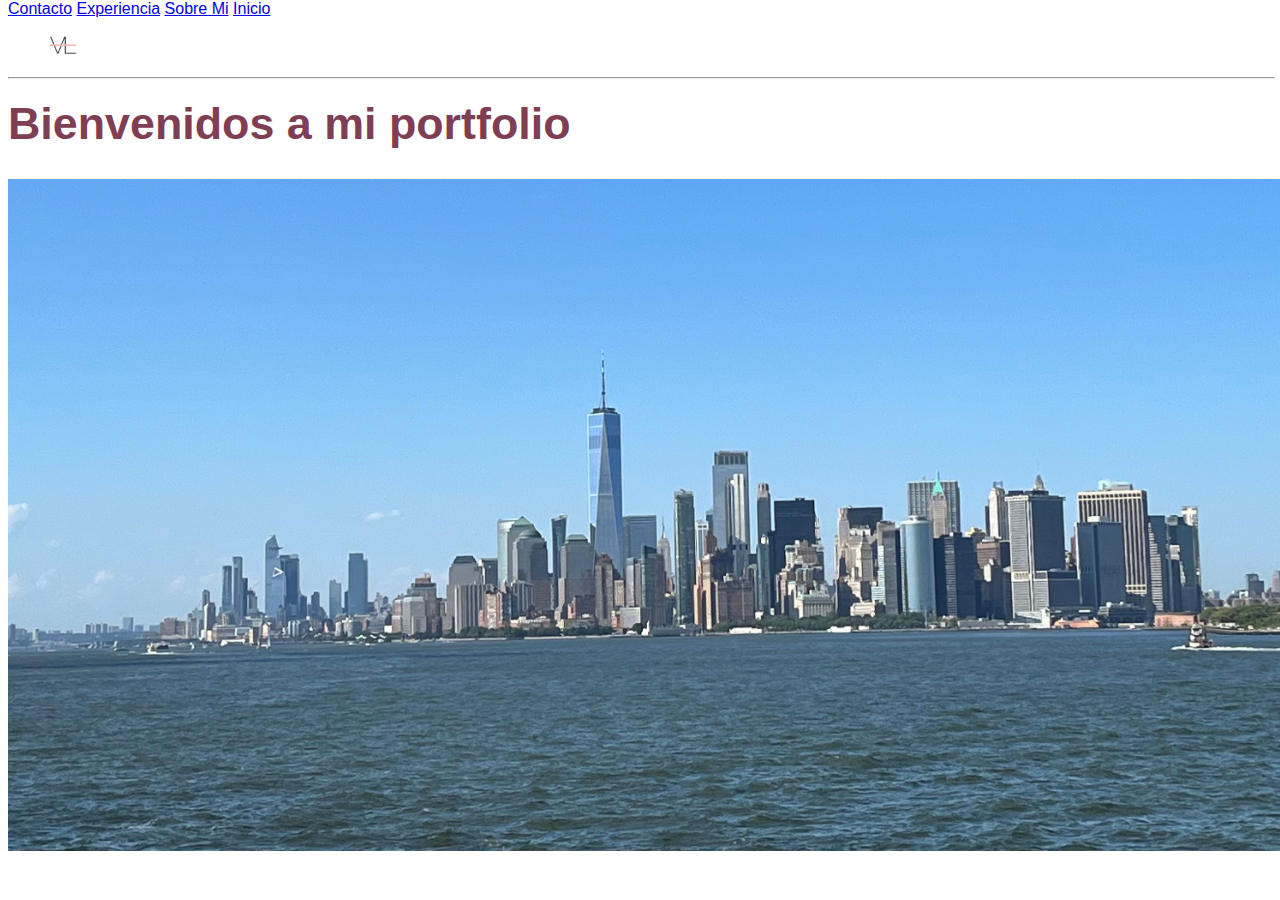
<file: Index.html>
<!DOCTYPE html>
<html lang="en">
<head>
    <meta charset="UTF-8">
    <meta name="viewport" content="width=device-width, initial-scale=1.0">
    <title>Victoria Leone</title>
    <link rel="stylesheet" href="estilos.css">
</head>
<body>
   <header>
        <div class="content">
            <nav>
                <a href="Contacto.html">Contacto</a>
                <a href="Experiencias.html">Experiencia</a>
                <a href="Sobre_mi.html">Sobre Mi</a>
                <a href="#Index">Inicio</a>
            </nav>
            <figure> 
                <img src="Logo png 3.png" alt="Logo VL">
            </figure>
        </div>
        <hr>
   </header>

  

   <div id="Index">

        <h1> Bienvenidos a mi portfolio </h1>
        <img src="SkylineNYcopia.jpg" alt="Imagen bienvenida">
    
   </div>



</body>
</html>
</file>
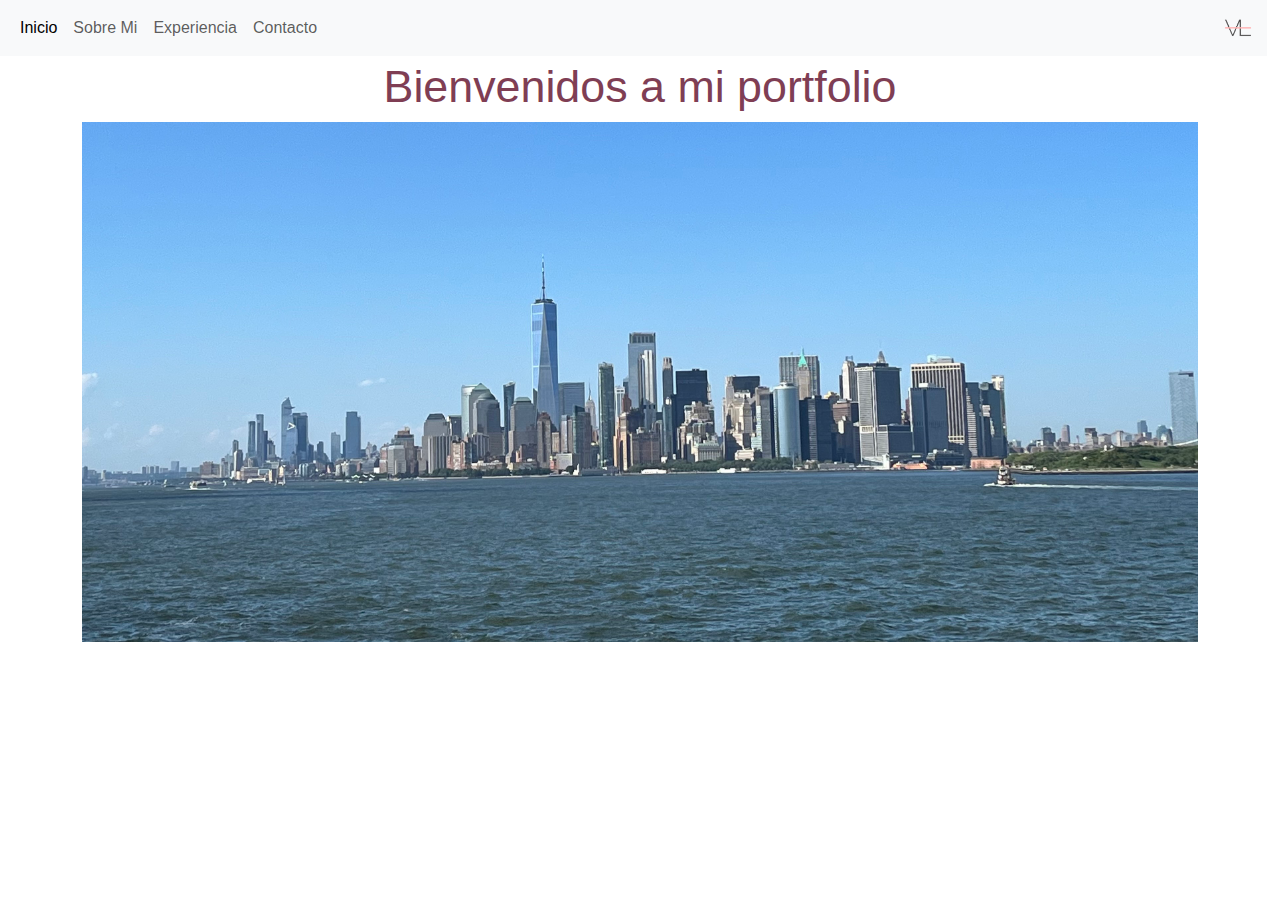
<file: index.html>
<!DOCTYPE html>
<html lang="en">
<head>
    <meta charset="UTF-8">
    <meta name="viewport" content="width=device-width, initial-scale=1.0">
    <title>Victoria Leone</title>
    <link rel="stylesheet" href="estilos.css">
    <link href="https://cdn.jsdelivr.net/npm/bootstrap@5.3.3/dist/css/bootstrap.min.css" rel="stylesheet" integrity="sha384-QWTKZyjpPEjISv5WaRU9OFeRpok6YctnYmDr5pNlyT2bRjXh0JMhjY6hW+ALEwIH" crossorigin="anonymous">
</head>
<body>
   <header>
    <nav class="navbar navbar-expand-lg bg-body-tertiary">
        <div class="container-fluid">
        <button class="navbar-toggler" type="button" data-bs-toggle="collapse" data-bs-target="#navbarNav" aria-controls="navbarNav" aria-expanded="false" aria-label="Toggle navigation">
            <span class="navbar-toggler-icon"></span>
        </button>
        <div class="collapse navbar-collapse" id="navbarNav">
            <ul class="navbar-nav">
            <li class="nav-item">
                <a class="nav-link active" aria-current="page" href="index.html">Inicio</a>
            </li>
            <li class="nav-item">
                <a class="nav-link" href="Sobre_mi.html">Sobre Mi</a>
            </li>
            <li class="nav-item">
                <a class="nav-link" href="Experiencias.html">Experiencia</a>
            </li>
            <li class="nav-item">
                <a class="nav-link" href="Contacto.html">Contacto</a>
            </li>
            </ul>
        </div>
            <div class="content">
            <img class="img-fluid rounded float-end width=3" src="Logo png 3.png" alt="Logo VL">
            </div>
        </div>
    </nav>
   </header>

  
   
   <div id="Index" class="container">
        <div class="row">
            <div class="col-12 d-flex justify-content-center" style="z-index: 1">
                <h1> Bienvenidos a mi portfolio </h1>
            </div>
            <div class="col-12 d-flex justify-content-center">
                <img src="SkylineNYcopia.jpg" alt="Imagen bienvenida" class="img-fluid">
            </div>
        </div>
   </div>

<script src="https://cdn.jsdelivr.net/npm/bootstrap@5.3.3/dist/js/bootstrap.bundle.min.js" crossorigin="anonymous"></script>
</body>
</html>
</file>
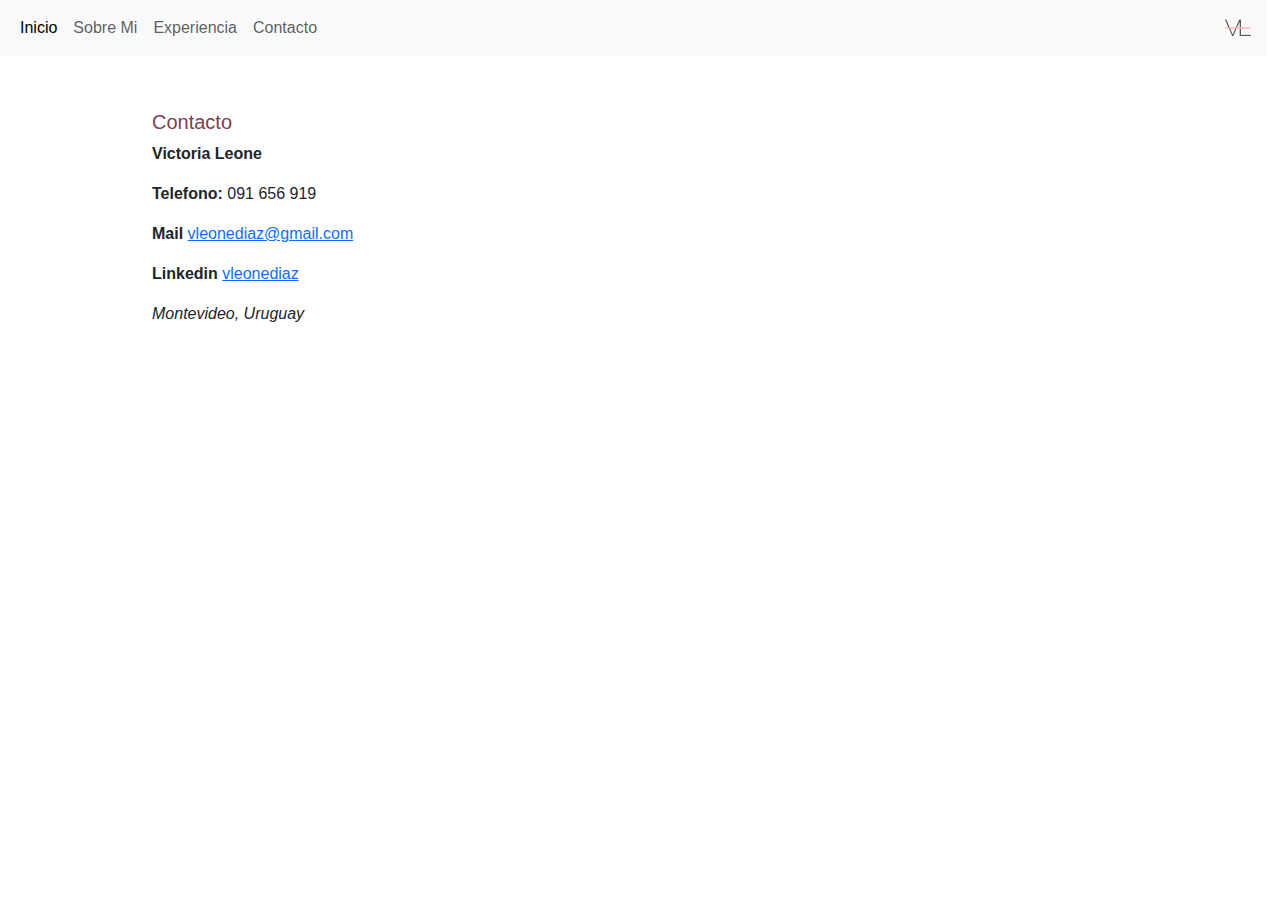
<file: Contacto.html>
<!DOCTYPE html>
<html lang="en">
<head>
    <meta charset="UTF-8">
    <meta name="viewport" content="width=device-width, initial-scale=1.0">
    <title>Contacto</title>
    <link rel="stylesheet" href="estilos.css">
    <link href="https://cdn.jsdelivr.net/npm/bootstrap@5.3.3/dist/css/bootstrap.min.css" rel="stylesheet" integrity="sha384-QWTKZyjpPEjISv5WaRU9OFeRpok6YctnYmDr5pNlyT2bRjXh0JMhjY6hW+ALEwIH" crossorigin="anonymous">

</head>
<body>
    <header>
        <nav class="navbar navbar-expand-lg bg-body-tertiary">
            <div class="container-fluid">
            <button class="navbar-toggler" type="button" data-bs-toggle="collapse" data-bs-target="#navbarNav" aria-controls="navbarNav" aria-expanded="false" aria-label="Toggle navigation">
                <span class="navbar-toggler-icon"></span>
            </button>
            <div class="collapse navbar-collapse" id="navbarNav">
                <ul class="navbar-nav">
                <li class="nav-item">
                    <a class="nav-link active" aria-current="page" href="index.html">Inicio</a>
                </li>
                <li class="nav-item">
                    <a class="nav-link" href="Sobre_mi.html">Sobre Mi</a>
                </li>
                <li class="nav-item">
                    <a class="nav-link" href="Experiencias.html">Experiencia</a>
                </li>
                <li class="nav-item">
                    <a class="nav-link" href="Contacto.html">Contacto</a>
                </li>
                </ul>
            </div>
                <div class="content">
                <img class="rounded float-end" src="Logo png 3.png" alt="Logo VL">
                </div>
            </div>
        </nav>
       </header>

    <div id="Contacto" class="container">
        <div class="row">
            <div class="col-12">
                <h3> Contacto </h3>
                <p><neg>Victoria Leone</neg></p>
                <p><neg>Telefono:</neg> 091 656 919</p>
                <p><neg>Mail</neg> <a href="mailto: vleonediaz@gmail.com" target="_blank">vleonediaz@gmail.com</a></p>
                <p><neg>Linkedin</neg> <a href="https://www.linkedin.com/in/vleonediaz/" target="_blank">vleonediaz</a></p>
                <p><ital>Montevideo, Uruguay</ital></p>
            </div>
        </div>
    </div>

<script src="https://cdn.jsdelivr.net/npm/bootstrap@5.3.3/dist/js/bootstrap.bundle.min.js" crossorigin="anonymous"></script>

</body>
</html>
</file>
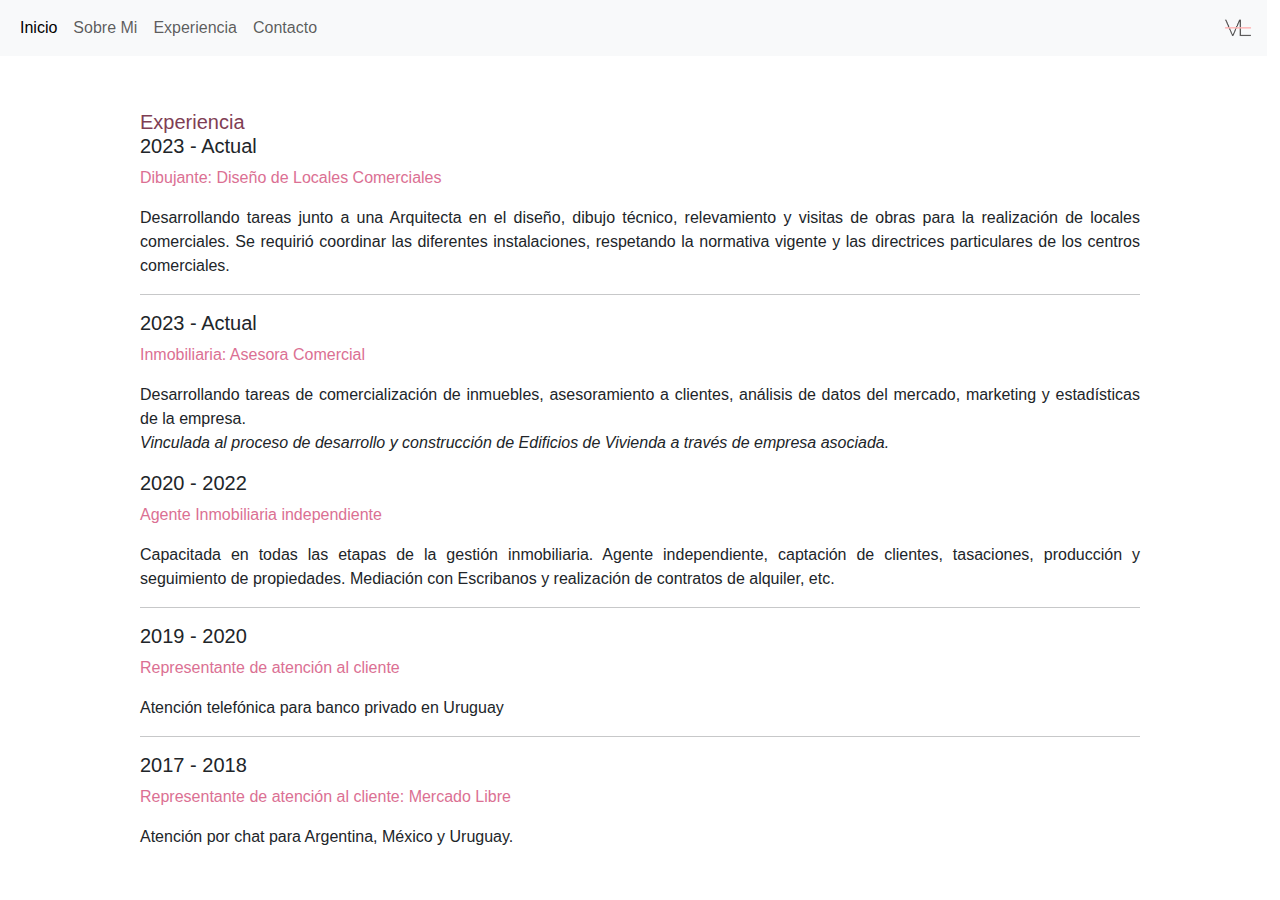
<file: Experiencias.html>
<!DOCTYPE html>
<html lang="en">
<head>
    <meta charset="UTF-8">
    <meta name="viewport" content="width=device-width, initial-scale=1.0">
    <title>Experiencias</title>
    <link rel="stylesheet" href="estilos.css">
    <link href="https://cdn.jsdelivr.net/npm/bootstrap@5.3.3/dist/css/bootstrap.min.css" rel="stylesheet" integrity="sha384-QWTKZyjpPEjISv5WaRU9OFeRpok6YctnYmDr5pNlyT2bRjXh0JMhjY6hW+ALEwIH" crossorigin="anonymous">

</head>
<body>
    <header>
        <nav class="navbar navbar-expand-lg bg-body-tertiary">
            <div class="container-fluid">
            <button class="navbar-toggler" type="button" data-bs-toggle="collapse" data-bs-target="#navbarNav" aria-controls="navbarNav" aria-expanded="false" aria-label="Toggle navigation">
                <span class="navbar-toggler-icon"></span>
            </button>
            <div class="collapse navbar-collapse" id="navbarNav">
                <ul class="navbar-nav">
                <li class="nav-item">
                    <a class="nav-link active" aria-current="page" href="index.html">Inicio</a>
                </li>
                <li class="nav-item">
                    <a class="nav-link" href="Sobre_mi.html">Sobre Mi</a>
                </li>
                <li class="nav-item">
                    <a class="nav-link" href="Experiencias.html">Experiencia</a>
                </li>
                <li class="nav-item">
                    <a class="nav-link" href="Contacto.html">Contacto</a>
                </li>
                </ul>
            </div>
                <div class="content">
                <img class="rounded float-end" src="Logo png 3.png" alt="Logo VL">
                </div>
            </div>
        </nav>
       </header>

    <div id="Experiencia" class="container">
        <div class="row">
            <div class="col-12">
                <h3>Experiencia</h3>
            </div>
            <div class="col-12">
                <div class="expe">
                <h5>2023 - Actual</h5>
                <p><ros>Dibujante: Diseño de Locales Comerciales</ros></p>
                <p>Desarrollando tareas junto a una Arquitecta en el diseño, dibujo técnico, relevamiento y visitas de obras para la realización de locales comerciales.
                Se requirió coordinar las diferentes instalaciones, respetando la normativa vigente y las directrices particulares de los centros comerciales.</p>
                <hr>
                <h5>2023 - Actual</h5>
                <p><ros>Inmobiliaria: Asesora Comercial</ros></p>
                <p>Desarrollando tareas de comercialización de inmuebles, asesoramiento a clientes, análisis de datos del mercado, marketing y estadísticas de la empresa.<br>
                <ital>Vinculada al proceso de desarrollo y construcción de Edificios de Vivienda a través de empresa asociada.</ital></p>
                <h5>2020 - 2022</h5>
                <p><ros>Agente Inmobiliaria independiente</ros></p>
                <p>Capacitada en todas las etapas de la gestión inmobiliaria. Agente independiente, captación de clientes, tasaciones, producción y
                seguimiento de propiedades. Mediación con Escribanos y realización de contratos de alquiler, etc.</p>
                <hr>
                <h5>2019 - 2020</h5>
                <p><ros>Representante de atención al cliente</ros></p>
                <p>Atención telefónica para banco privado en Uruguay</p>
                <hr>
                <h5>2017 - 2018</h5>
                <p><ros>Representante de atención al cliente: Mercado Libre</ros></p>
                <p>Atención por chat para Argentina, México y Uruguay.</p>    
                </div>
            </div>
        </div>
    </div>
    <script src="https://cdn.jsdelivr.net/npm/bootstrap@5.3.3/dist/js/bootstrap.bundle.min.js" crossorigin="anonymous"></script>

</body>
</html>
</file>
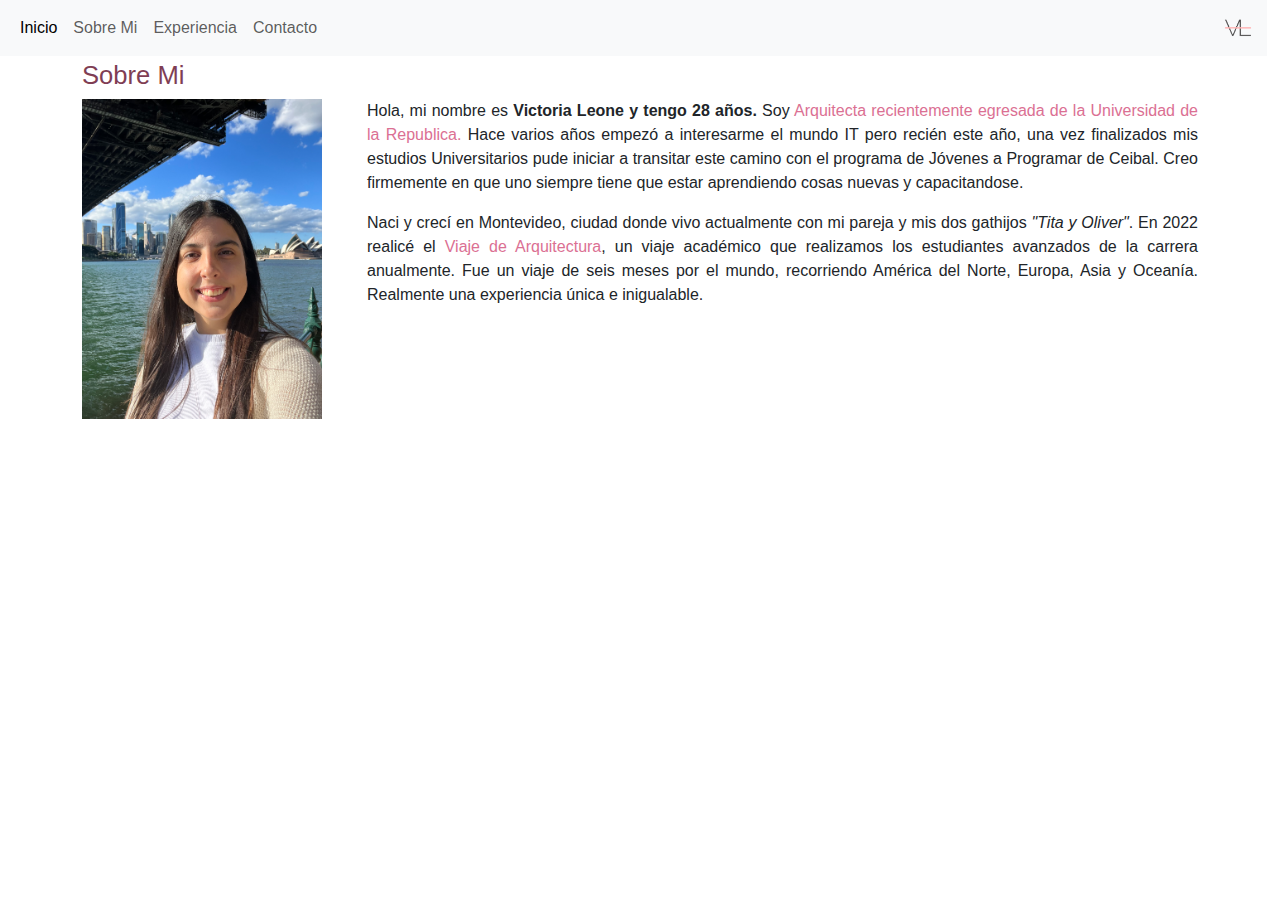
<file: Sobre_mi.html>
<!DOCTYPE html>
<html lang="en">
<head>
    <meta charset="UTF-8">
    <meta name="viewport" content="width=device-width, initial-scale=1.0">
    <title>Sobre Mi</title>
    <link rel="stylesheet" href="estilos.css">
    <link href="https://cdn.jsdelivr.net/npm/bootstrap@5.3.3/dist/css/bootstrap.min.css" rel="stylesheet" integrity="sha384-QWTKZyjpPEjISv5WaRU9OFeRpok6YctnYmDr5pNlyT2bRjXh0JMhjY6hW+ALEwIH" crossorigin="anonymous">

</head>
<body>
    <header>
        <nav class="navbar navbar-expand-lg bg-body-tertiary">
            <div class="container-fluid">
            <button class="navbar-toggler" type="button" data-bs-toggle="collapse" data-bs-target="#navbarNav" aria-controls="navbarNav" aria-expanded="false" aria-label="Toggle navigation">
                <span class="navbar-toggler-icon"></span>
            </button>
            <div class="collapse navbar-collapse" id="navbarNav">
                <ul class="navbar-nav">
                <li class="nav-item">
                    <a class="nav-link active" aria-current="page" href="index.html">Inicio</a>
                </li>
                <li class="nav-item">
                    <a class="nav-link" href="Sobre_mi.html">Sobre Mi</a>
                </li>
                <li class="nav-item">
                    <a class="nav-link" href="Experiencias.html">Experiencia</a>
                </li>
                <li class="nav-item">
                    <a class="nav-link" href="Contacto.html">Contacto</a>
                </li>
                </ul>
            </div>
                <div class="content">
                <img class="rounded float-end" src="Logo png 3.png" alt="Logo VL">
                </div>
            </div>
        </nav>
       </header>

    <div id="SobreMi" class="container">
        <div class="row">
            <div class="col-12">
                <h3>Sobre Mi</h3>
            </div>
            <div class="col-lg-3 col-sm-12">
                <img id="imagen1" src="EnSydney.jpg" alt="Imagen Mia" class="img-fluid">
            </div>
            <div class="col-lg-9 col-sm-12 d-flex justify-content-left">
                <div class="info"><p>Hola, mi nombre es <neg>Victoria Leone y tengo 28 años.</neg>
                Soy <ros>Arquitecta recientemente egresada de la Universidad de la Republica.</ros>
                Hace varios años empezó a interesarme el mundo IT pero recién este año, una vez finalizados mis estudios
                Universitarios pude iniciar a transitar este camino con el programa de Jóvenes a Programar de Ceibal.
                Creo firmemente en que uno siempre tiene que estar aprendiendo cosas nuevas y capacitandose.</p>
                <p>Naci y crecí en Montevideo, ciudad donde vivo actualmente con mi pareja y mis dos gathijos <ital>"Tita y Oliver"</ital>. 
                En 2022 realicé el <ros>Viaje de Arquitectura</ros>, un viaje académico que realizamos los estudiantes avanzados de la carrera anualmente. 
                Fue un viaje de seis meses por el mundo, recorriendo América del Norte, Europa, Asia y Oceanía. Realmente una experiencia única e inigualable.</p>
                </div>
            </div>
        </div>
    </div>

<script src="https://cdn.jsdelivr.net/npm/bootstrap@5.3.3/dist/js/bootstrap.bundle.min.js" crossorigin="anonymous"></script>
</body>
</html>
</file>
<file: estilos.css>
*{
   font-family: Arial, Helvetica, sans-serif;
   text-align: justify;
}

header { 
   position: fixed;
   width: 99%;
   top: 0;
   z-index: 1000;
   background-color: white;
}

body { 
   padding-top: 60px;
}

.content img{
   width: 2rem
}


#Index h1 {
   font-size: 3.5vw;
   color: rgb(127, 62, 84);

}

#Index img {
   width: 90rem;
   
}


#SobreMi h3 {
  font-size: 2vw;
  color: rgb(127, 62, 84);
}

.info{
   text-align: justify;  
}

#SobreMi img {
   width: 15rem;
}

ros{
   color: palevioletred;
}

ital {
   font-style: italic;
}

neg {
   font-weight: bold;
}


.expe{
   align-items:start;
   margin: 0 auto;
   max-width: 1000px
}

#Experiencia h3 {
   padding-top: 50px;
   margin-right: 50px;
   font-size: 20px;
   color: rgb(127, 62, 84);
   margin: 0 auto;
   max-width: 1000px
}

#Contacto {
   align-items:start;
   margin: 0 auto;
   max-width: 1000px
}

#Contacto h3 {
   padding-top: 50px;
   white-space: nowrap;
   margin-right: 50px;
   font-size: 20px;
   color: rgb(127, 62, 84);
}


input {
   float: right;
   margin-right: 7px
}

textarea {
   float: right;
   margin-left: 10px;
}
</file>
